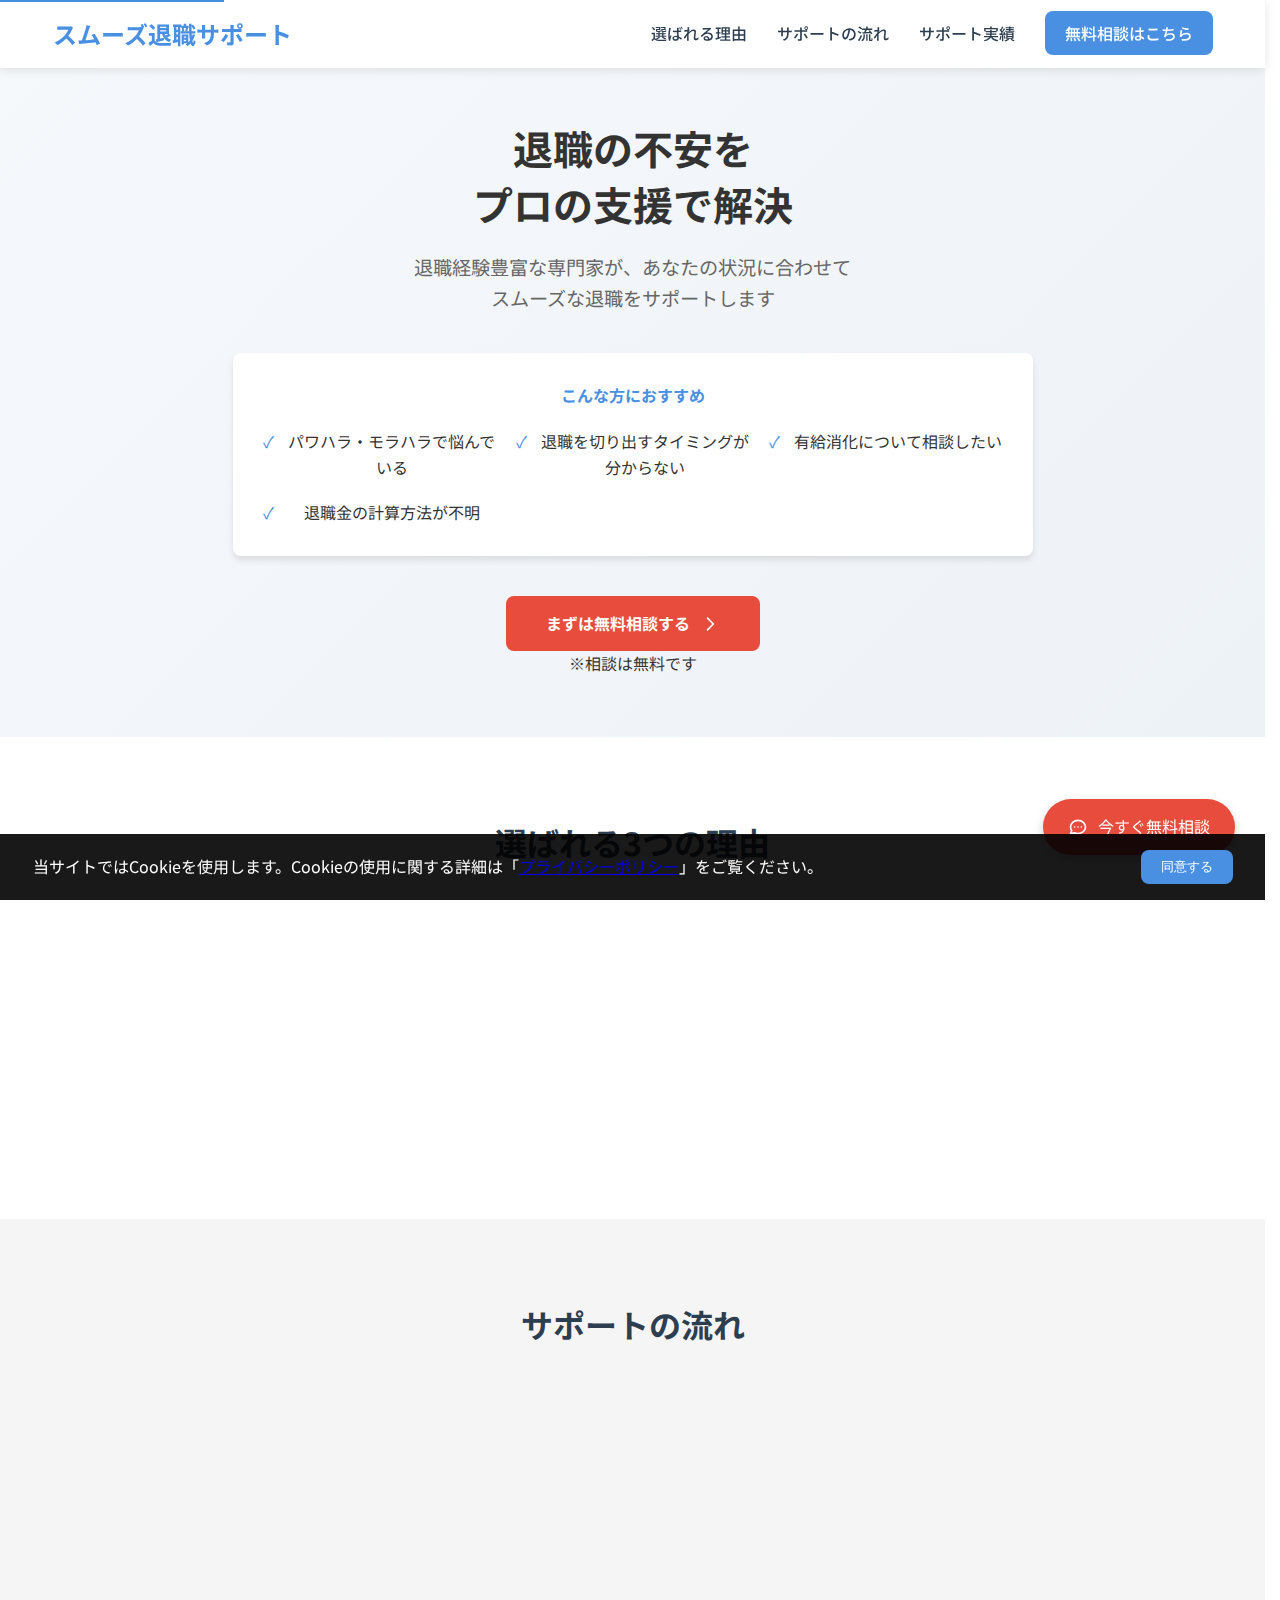
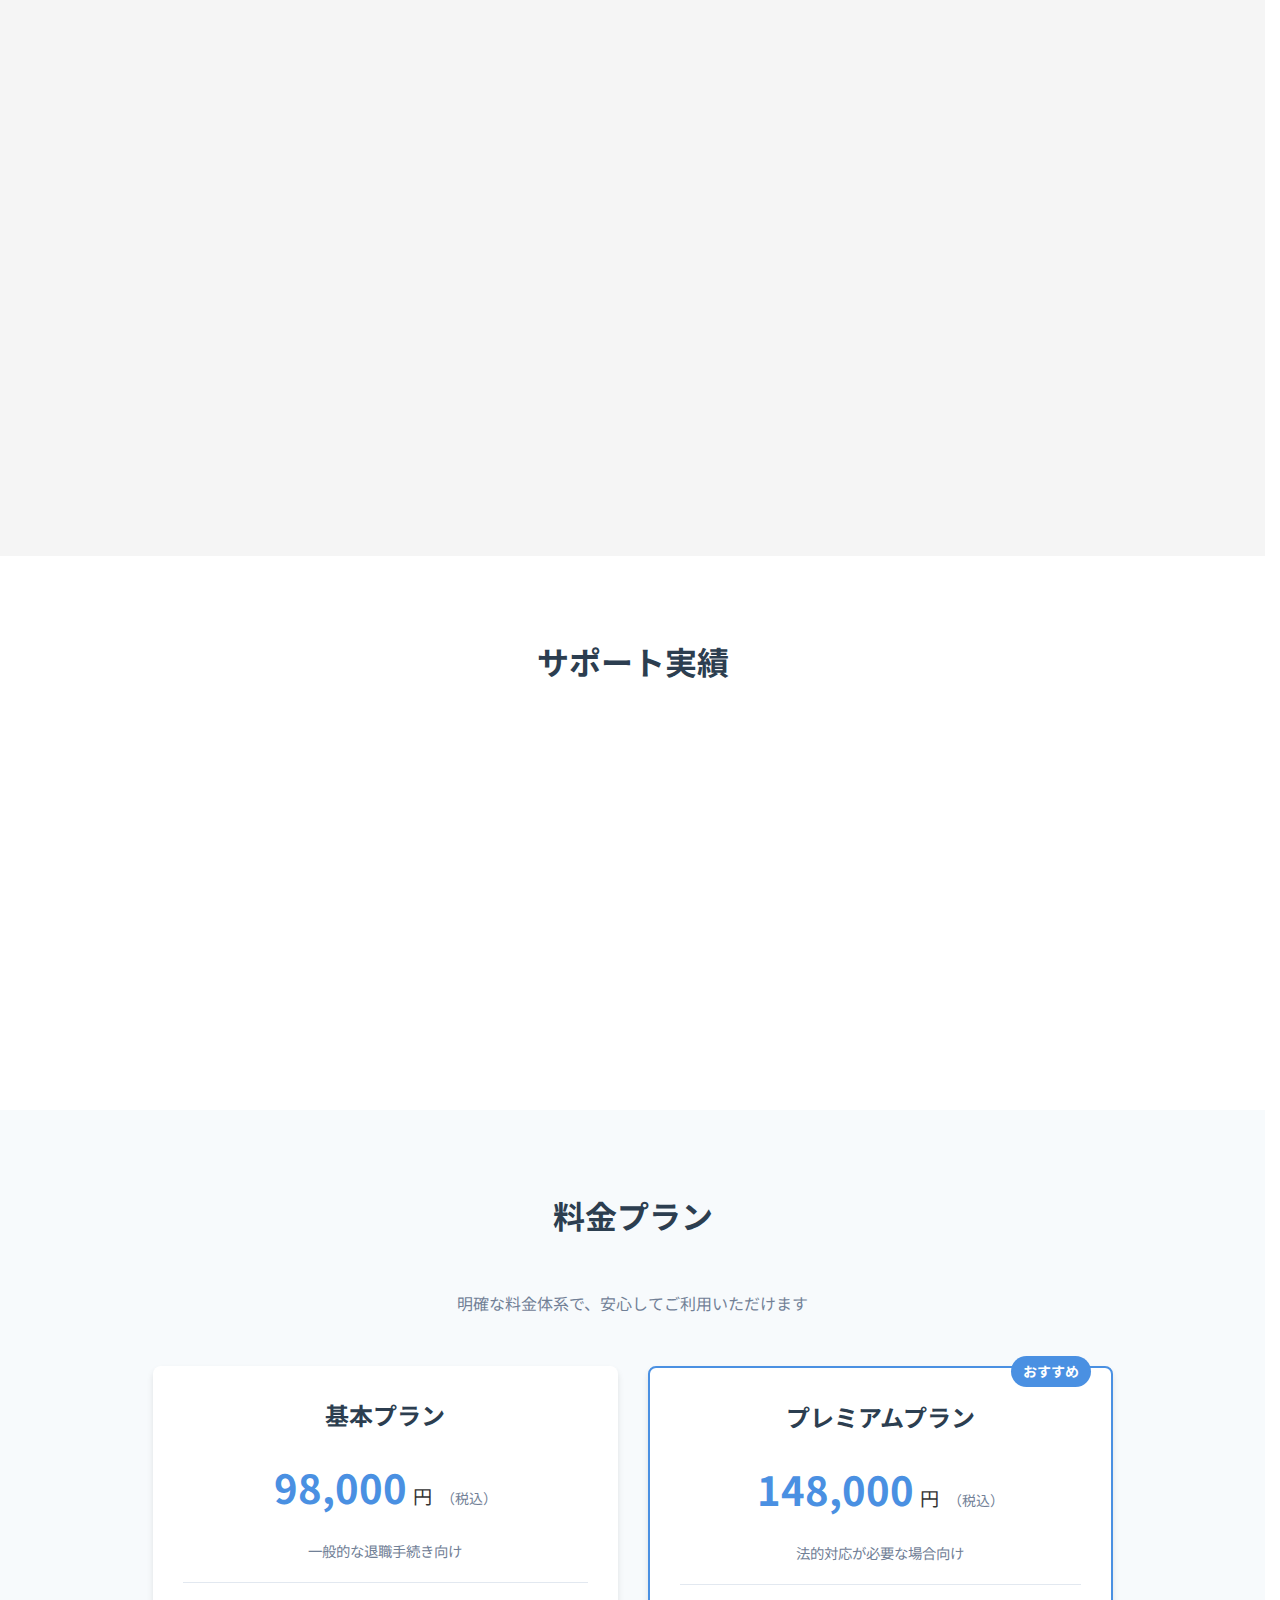
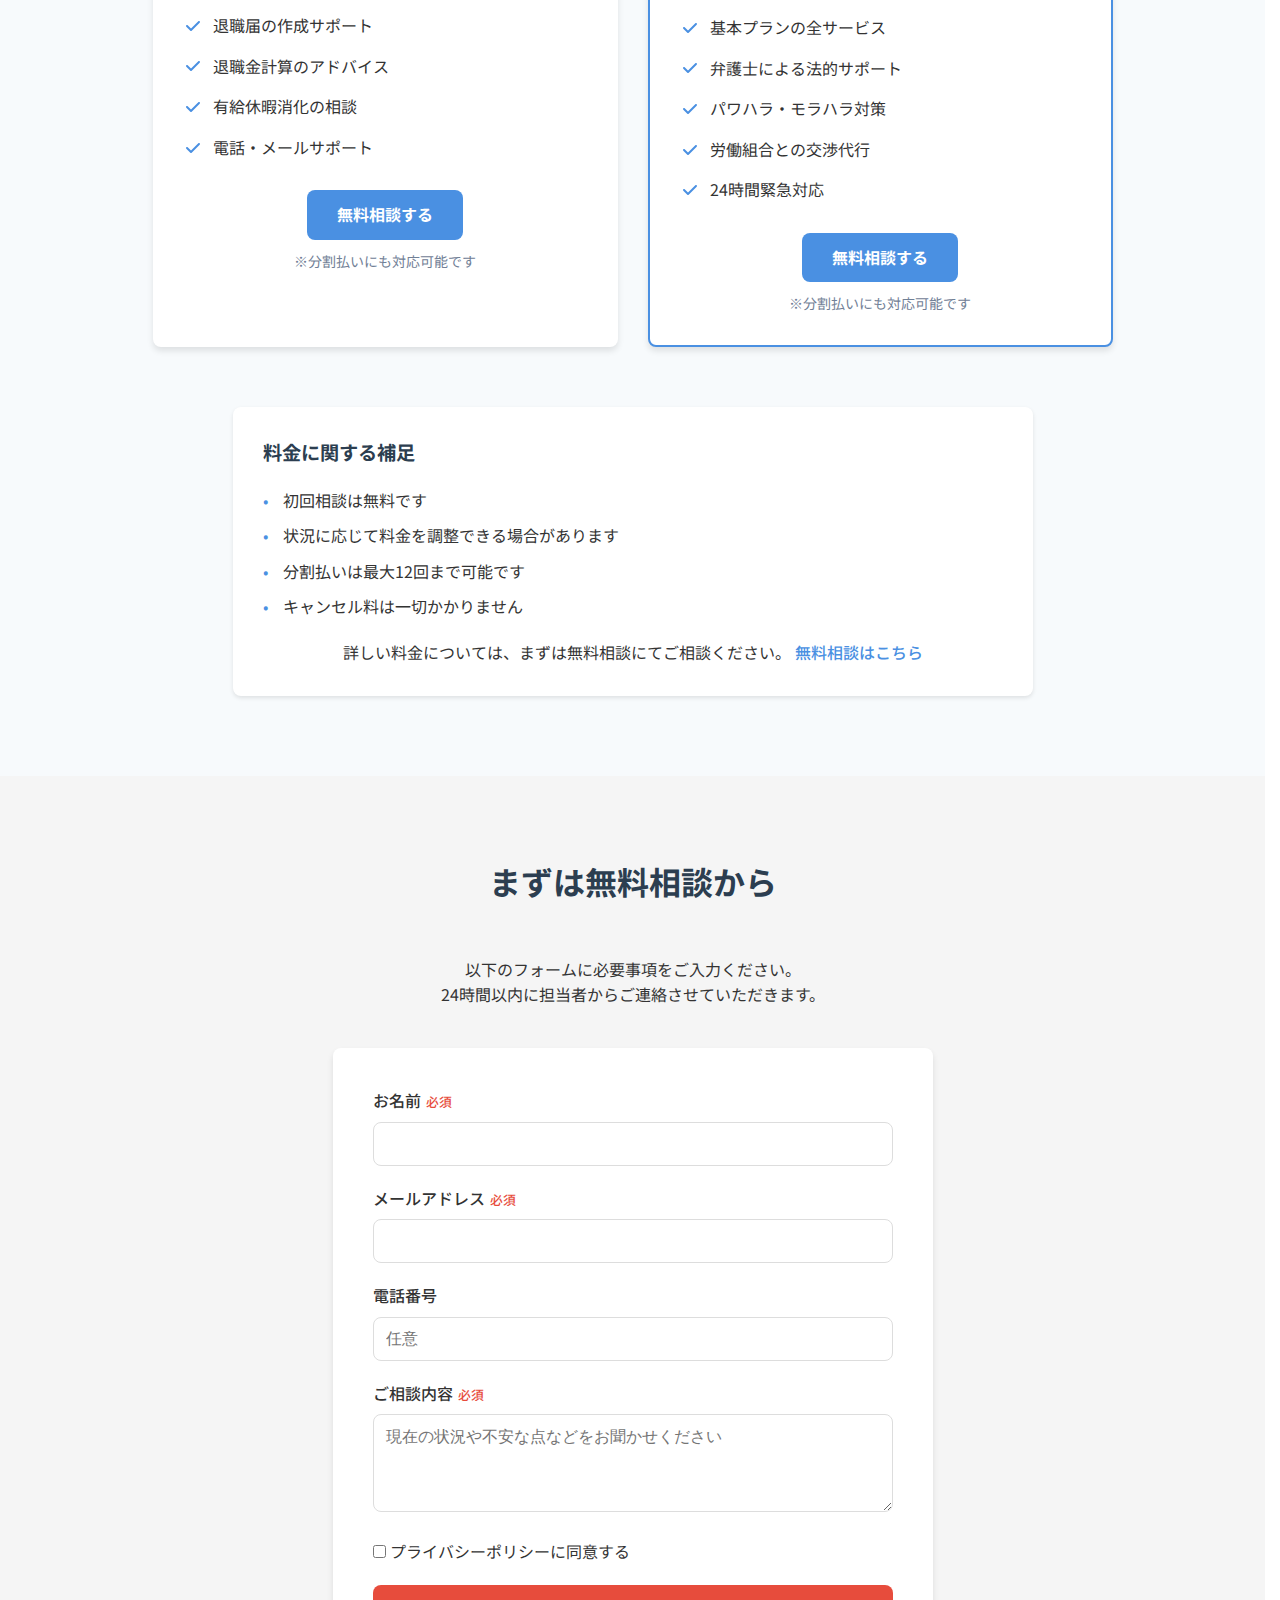
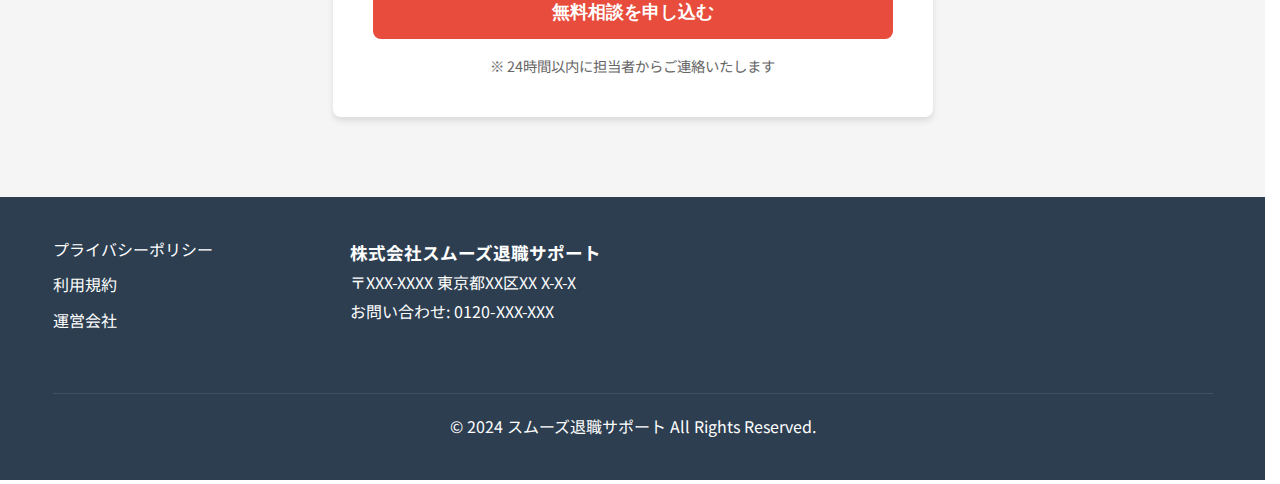
<file: index.html>
<!DOCTYPE html>
<html lang="ja">
<head>
    <meta charset="UTF-8">
    <meta name="viewport" content="width=device-width, initial-scale=1.0">
    <meta name="description" content="退職のプロフェッショナルが、あなたの退職をスムーズにサポート。経験豊富な専門家による無料相談から、退職までの全プロセスをサポートします。">
    <meta name="keywords" content="退職代行,退職サポート,パワハラ,モラハラ,労働問題,退職相談">
    <meta name="format-detection" content="telephone=no">
    <meta property="og:title" content="スムーズ退職サポート - 専門家による退職支援サービス">
    <meta property="og:description" content="退職のプロフェッショナルが、あなたの退職をスムーズにサポート。経験豊富な専門家による無料相談から、退職までの全プロセスをサポートします。">
    <meta property="og:type" content="website">
    <meta property="og:url" content="https://your-domain.com/">
    <meta property="og:image" content="https://your-domain.com/images/ogp.jpg">
    <meta name="twitter:card" content="summary_large_image">
    <title>スムーズ退職サポート - 専門家による退職支援サービス</title>
    <link rel="canonical" href="https://your-domain.com/">
    <link rel="icon" href="favicon.ico">
    <link rel="apple-touch-icon" href="apple-touch-icon.png">
    <link rel="stylesheet" href="css/style.css">
    <link rel="preconnect" href="https://fonts.googleapis.com">
    <link rel="preconnect" href="https://fonts.gstatic.com" crossorigin>
    <link href="https://fonts.googleapis.com/css2?family=Noto+Sans+JP:wght@400;500;700&display=swap" rel="stylesheet">
    <!-- Schema.org マークアップ -->
    <script type="application/ld+json">
    {
        "@context": "https://schema.org",
        "@type": "Organization",
        "name": "スムーズ退職サポート",
        "description": "退職のプロフェッショナルが、あなたの退職をスムーズにサポート。",
        "url": "https://your-domain.com/",
        "contactPoint": {
            "@type": "ContactPoint",
            "telephone": "",
            "contactType": "customer service"
        }
    }
    </script>
</head>
<body>
    <a href="#main" class="skip-link">メインコンテンツへスキップ</a>
    <header class="header" role="banner">
        <div class="header-inner">
            <div class="logo">
                <a href="/">
                    <h1>スムーズ退職サポート</h1>
                </a>
            </div>
            <button class="menu-toggle" aria-label="メニュー">
                <span></span>
                <span></span>
                <span></span>
            </button>
            <nav class="nav-menu">
                <ul class="menu">
                    <li><a href="#benefits">選ばれる理由</a></li>
                    <li><a href="#process">サポートの流れ</a></li>
                    <li><a href="#cases">サポート実績</a></li>
                    <li><a href="#contact" class="contact-btn">無料相談はこちら</a></li>
                </ul>
            </nav>
        </div>
    </header>

    <main id="main" role="main">
        <section class="hero-section">
            <div class="container">
                <div class="hero-content">
                    <h2 class="hero-title">退職の不安を<br>プロの支援で解決</h2>
                    <p class="hero-description">
                        退職経験豊富な専門家が、あなたの状況に合わせて<br>
                        スムーズな退職をサポートします
                    </p>
                    <div class="common-cases">
                        <p class="cases-title">こんな方におすすめ</p>
                        <ul class="cases-list">
                            <li>パワハラ・モラハラで悩んでいる</li>
                            <li>退職を切り出すタイミングが分からない</li>
                            <li>有給消化について相談したい</li>
                            <li>退職金の計算方法が不明</li>
                        </ul>
                    </div>
                    <div class="hero-cta">
                        <a href="#contact" class="cta-button">
                            まずは無料相談する
                            <svg width="20" height="20" fill="none" stroke="currentColor" viewBox="0 0 24 24">
                                <path stroke-linecap="round" stroke-linejoin="round" stroke-width="2" d="M9 5l7 7-7 7"/>
                            </svg>
                        </a>
                        <p class="cta-note">※相談は無料です</p>
                    </div>
                </div>
            </div>
        </section>

        <section id="benefits" class="benefits-section">
            <div class="container">
                <h2 class="section-title">選ばれる3つの理由</h2>
                <div class="benefits-grid">
                    <div class="benefit-card">
                        <div class="benefit-icon">
                            <svg width="24" height="24" fill="none" stroke="currentColor" viewBox="0 0 24 24">
                                <path stroke-linecap="round" stroke-linejoin="round" stroke-width="2" d="M9 12l2 2 4-4m6 2a9 9 0 11-18 0 9 9 0 0118 0z"/>
                            </svg>
                        </div>
                        <h3>経験豊富な専門家による支援</h3>
                        <p>1,000件以上の退職支援実績があり、様々なケースに対応できます</p>
                    </div>
                    <div class="benefit-card">
                        <div class="benefit-icon">
                            <svg width="24" height="24" fill="none" stroke="currentColor" viewBox="0 0 24 24">
                                <path stroke-linecap="round" stroke-linejoin="round" stroke-width="2" d="M12 8v4l3 3m6-3a9 9 0 11-18 0 9 9 0 0118 0z"/>
                            </svg>
                        </div>
                        <h3>スピーディーな対応</h3>
                        <p>相談から24時間以内に具体的な退職プランをご提案します</p>
                    </div>
                    <div class="benefit-card">
                        <div class="benefit-icon">
                            <svg width="24" height="24" fill="none" stroke="currentColor" viewBox="0 0 24 24">
                                <path stroke-linecap="round" stroke-linejoin="round" stroke-width="2" d="M12 15v2m-6 4h12a2 2 0 002-2v-6a2 2 0 00-2-2H6a2 2 0 00-2 2v6a2 2 0 002 2zm10-10V7a4 4 0 00-8 0v4h8z"/>
                            </svg>
                        </div>
                        <h3>安心の成功報酬型</h3>
                        <p>退職が成功するまで料金は一切発生しません</p>
                    </div>
                </div>
            </div>
        </section>

        <section id="process" class="service-process">
            <div class="container">
                <h2 class="section-title">サポートの流れ</h2>
                <div class="process-steps">
                    <div class="step">
                        <div class="step-number">1</div>
                        <h3>無料相談</h3>
                        <p>お客様の状況をヒアリングし、最適な退職プランをご提案します。</p>
                        <ul class="step-details">
                            <li>現在の職場環境</li>
                            <li>退職希望時期</li>
                            <li>気になる点・不安な点</li>
                        </ul>
                    </div>
                    <div class="step">
                        <div class="step-number">2</div>
                        <h3>退職プラン作成</h3>
                        <p>法律に基づいた退職手続きの進め方をご説明します。</p>
                        <ul class="step-details">
                            <li>退職届の作成支援</li>
                            <li>退職金シミュレーション</li>
                            <li>有給休暇の取得計画</li>
                        </ul>
                    </div>
                    <div class="step">
                        <div class="step-number">3</div>
                        <h3>交渉サポート</h3>
                        <p>必要に応じて会社との交渉をサポートします。</p>
                        <ul class="step-details">
                            <li>退職日の調整</li>
                            <li>引き継ぎ期間の設定</li>
                            <li>退職条件の確認</li>
                        </ul>
                    </div>
                    <div class="step">
                        <div class="step-number">4</div>
                        <h3>退職完了</h3>
                        <p>退職後の手続きまでしっかりサポート。</p>
                        <ul class="step-details">
                            <li>失業保険の申請</li>
                            <li>健康保険の切り替え</li>
                            <li>年金の手続き</li>
                        </ul>
                    </div>
                </div>
            </div>
        </section>

        <section id="cases" class="success-cases">
            <div class="container">
                <h2 class="section-title">サポート実績</h2>
                <div class="cases-grid">
                    <div class="case-card">
                        <p class="case-type">パワハラ解決</p>
                        <p class="case-detail">上司からの過度な叱責や深夜までの残業強要があり、メンタル面で限界を感じていました。弁護士と連携し、退職金満額と精神的苦痛に対する補償を受けることができました。</p>
                        <p class="case-result">30代女性・IT業界</p>
                    </div>
                    <div class="case-card">
                        <p class="case-type">円満退職</p>
                        <p class="case-detail">急な退職を申し出る必要があり、引き継ぎや退職時期について悩んでいました。適切なアドバイスにより、会社との良好な関係を保ったまま退職することができました。</p>
                        <p class="case-result">40代男性・製造業</p>
                    </div>
                    <div class="case-card">
                        <p class="case-type">有給消化</p>
                        <p class="case-detail">残っている有給休暇が20日以上あり、消化方法について相談。退職前に適切に有給を消化し、次の職場への移行もスムーズに行えました。</p>
                        <p class="case-result">20代女性・小売業</p>
                    </div>
                </div>
            </div>
        </section>

        <section id="pricing" class="pricing-section">
            <div class="container">
                <h2 class="section-title">料金プラン</h2>
                <p class="section-description">明確な料金体系で、安心してご利用いただけます</p>
                
                <div class="pricing-grid">
                    <div class="pricing-card basic">
                        <div class="pricing-header">
                            <h3>基本プラン</h3>
                            <div class="price">
                                <span class="amount">98,000</span>
                                <span class="currency">円</span>
                                <span class="tax">（税込）</span>
                            </div>
                            <p class="price-description">一般的な退職手続き向け</p>
                        </div>
                        <ul class="pricing-features">
                            <li>
                                <svg class="check-icon" width="20" height="20" viewBox="0 0 20 20" fill="none">
                                    <path d="M16.7 5.3c.4.4.4 1 0 1.4l-8 8c-.4.4-1 .4-1.4 0l-4-4c-.4-.4-.4-1 0-1.4.4-.4 1-.4 1.4 0l3.3 3.3 7.3-7.3c.4-.4 1-.4 1.4 0z" fill="currentColor"/>
                                </svg>
                                退職届の作成サポート
                            </li>
                            <li>
                                <svg class="check-icon" width="20" height="20" viewBox="0 0 20 20" fill="none">
                                    <path d="M16.7 5.3c.4.4.4 1 0 1.4l-8 8c-.4.4-1 .4-1.4 0l-4-4c-.4-.4-.4-1 0-1.4.4-.4 1-.4 1.4 0l3.3 3.3 7.3-7.3c.4-.4 1-.4 1.4 0z" fill="currentColor"/>
                                </svg>
                                退職金計算のアドバイス
                            </li>
                            <li>
                                <svg class="check-icon" width="20" height="20" viewBox="0 0 20 20" fill="none">
                                    <path d="M16.7 5.3c.4.4.4 1 0 1.4l-8 8c-.4.4-1 .4-1.4 0l-4-4c-.4-.4-.4-1 0-1.4.4-.4 1-.4 1.4 0l3.3 3.3 7.3-7.3c.4-.4 1-.4 1.4 0z" fill="currentColor"/>
                                </svg>
                                有給休暇消化の相談
                            </li>
                            <li>
                                <svg class="check-icon" width="20" height="20" viewBox="0 0 20 20" fill="none">
                                    <path d="M16.7 5.3c.4.4.4 1 0 1.4l-8 8c-.4.4-1 .4-1.4 0l-4-4c-.4-.4-.4-1 0-1.4.4-.4 1-.4 1.4 0l3.3 3.3 7.3-7.3c.4-.4 1-.4 1.4 0z" fill="currentColor"/>
                                </svg>
                                電話・メールサポート
                            </li>
                        </ul>
                        <div class="pricing-footer">
                            <a href="#contact" class="pricing-button">無料相談する</a>
                            <p class="payment-note">※分割払いにも対応可能です</p>
                        </div>
                    </div>

                    <div class="pricing-card premium">
                        <div class="recommended-badge">おすすめ</div>
                        <div class="pricing-header">
                            <h3>プレミアムプラン</h3>
                            <div class="price">
                                <span class="amount">148,000</span>
                                <span class="currency">円</span>
                                <span class="tax">（税込）</span>
                            </div>
                            <p class="price-description">法的対応が必要な場合向け</p>
                        </div>
                        <ul class="pricing-features">
                            <li>
                                <svg class="check-icon" width="20" height="20" viewBox="0 0 20 20" fill="none">
                                    <path d="M16.7 5.3c.4.4.4 1 0 1.4l-8 8c-.4.4-1 .4-1.4 0l-4-4c-.4-.4-.4-1 0-1.4.4-.4 1-.4 1.4 0l3.3 3.3 7.3-7.3c.4-.4 1-.4 1.4 0z" fill="currentColor"/>
                                </svg>
                                基本プランの全サービス
                            </li>
                            <li>
                                <svg class="check-icon" width="20" height="20" viewBox="0 0 20 20" fill="none">
                                    <path d="M16.7 5.3c.4.4.4 1 0 1.4l-8 8c-.4.4-1 .4-1.4 0l-4-4c-.4-.4-.4-1 0-1.4.4-.4 1-.4 1.4 0l3.3 3.3 7.3-7.3c.4-.4 1-.4 1.4 0z" fill="currentColor"/>
                                </svg>
                                弁護士による法的サポート
                            </li>
                            <li>
                                <svg class="check-icon" width="20" height="20" viewBox="0 0 20 20" fill="none">
                                    <path d="M16.7 5.3c.4.4.4 1 0 1.4l-8 8c-.4.4-1 .4-1.4 0l-4-4c-.4-.4-.4-1 0-1.4.4-.4 1-.4 1.4 0l3.3 3.3 7.3-7.3c.4-.4 1-.4 1.4 0z" fill="currentColor"/>
                                </svg>
                                パワハラ・モラハラ対策
                            </li>
                            <li>
                                <svg class="check-icon" width="20" height="20" viewBox="0 0 20 20" fill="none">
                                    <path d="M16.7 5.3c.4.4.4 1 0 1.4l-8 8c-.4.4-1 .4-1.4 0l-4-4c-.4-.4-.4-1 0-1.4.4-.4 1-.4 1.4 0l3.3 3.3 7.3-7.3c.4-.4 1-.4 1.4 0z" fill="currentColor"/>
                                </svg>
                                労働組合との交渉代行
                            </li>
                            <li>
                                <svg class="check-icon" width="20" height="20" viewBox="0 0 20 20" fill="none">
                                    <path d="M16.7 5.3c.4.4.4 1 0 1.4l-8 8c-.4.4-1 .4-1.4 0l-4-4c-.4-.4-.4-1 0-1.4.4-.4 1-.4 1.4 0l3.3 3.3 7.3-7.3c.4-.4 1-.4 1.4 0z" fill="currentColor"/>
                                </svg>
                                24時間緊急対応
                            </li>
                        </ul>
                        <div class="pricing-footer">
                            <a href="#contact" class="pricing-button">無料相談する</a>
                            <p class="payment-note">※分割払いにも対応可能です</p>
                        </div>
                    </div>
                </div>

                <div class="pricing-notes">
                    <h3>料金に関する補足</h3>
                    <ul>
                        <li>初回相談は無料です</li>
                        <li>状況に応じて料金を調整できる場合があります</li>
                        <li>分割払いは最大12回まで可能です</li>
                        <li>キャンセル料は一切かかりません</li>
                    </ul>
                    <p class="pricing-contact">
                        詳しい料金については、まずは無料相談にてご相談ください。
                        <a href="#contact" class="text-link">無料相談はこちら</a>
                    </p>
                </div>
            </div>
        </section>

        <section id="contact" class="contact-section">
            <div class="container">
                <h2 class="section-title">まずは無料相談から</h2>
                <div class="contact-intro">
                    <p>以下のフォームに必要事項をご入力ください。<br>24時間以内に担当者からご連絡させていただきます。</p>
                </div>
                <form class="contact-form" id="contactForm">
                    <div class="form-group">
                        <label class="form-label" for="name">お名前<span class="required">必須</span></label>
                        <input type="text" id="name" class="form-input" required>
                    </div>
                    <div class="form-group">
                        <label class="form-label" for="email">メールアドレス<span class="required">必須</span></label>
                        <input type="email" id="email" class="form-input" required>
                    </div>
                    <div class="form-group">
                        <label class="form-label" for="tel">電話番号</label>
                        <input type="tel" id="tel" class="form-input" placeholder="任意">
                    </div>
                    <div class="form-group">
                        <label class="form-label" for="message">ご相談内容<span class="required">必須</span></label>
                        <textarea id="message" class="form-input" rows="4" required placeholder="現在の状況や不安な点などをお聞かせください"></textarea>
                    </div>
                    <div class="form-group privacy-group">
                        <label class="checkbox-label">
                            <input type="checkbox" required>
                            <span>プライバシーポリシーに同意する</span>
                        </label>
                    </div>
                    <button type="submit" class="submit-btn">無料相談を申し込む</button>
                    <p class="form-note">※ 24時間以内に担当者からご連絡いたします</p>
                </form>
            </div>
        </section>
    </main>

    <footer class="footer" role="contentinfo">
        <div class="container">
            <div class="footer-content">
                <div class="footer-nav">
                    <nav aria-label="フッターナビゲーション">
                        <ul class="footer-menu">
                            <li><a href="privacy.html">プライバシーポリシー</a></li>
                            <li><a href="terms.html">利用規約</a></li>
                            <li><a href="company.html">運営会社</a></li>
                        </ul>
                    </nav>
                </div>
                <p class="footer-contact">
                    <span class="company-name">株式会社スムーズ退職サポート</span><br>
                    〒XXX-XXXX 東京都XX区XX X-X-X<br>
                    お問い合わせ: 0120-XXX-XXX
                </p>
                <p class="copyright">&copy; 2024 スムーズ退職サポート All Rights Reserved.</p>
            </div>
        </div>
    </footer>

    <div class="floating-cta" aria-hidden="true">
        <a href="#contact" class="floating-cta-btn">
            <svg width="20" height="20" fill="none" stroke="currentColor" viewBox="0 0 24 24" aria-hidden="true">
                <path stroke-linecap="round" stroke-linejoin="round" stroke-width="2" d="M8 12h.01M12 12h.01M16 12h.01M21 12c0 4.418-4.03 8-9 8a9.863 9.863 0 01-4.255-.949L3 20l1.395-3.72C3.512 15.042 3 13.574 3 12c0-4.418 4.03-8 9-8s9 3.582 9 8z"/>
            </svg>
            今すぐ無料相談
        </a>
    </div>

    <div id="cookie-consent" class="cookie-consent" role="alert" aria-live="polite">
        <div class="cookie-content">
            <p>当サイトではCookieを使用します。Cookieの使用に関する詳細は「<a href="privacy.html">プライバシーポリシー</a>」をご覧ください。</p>
            <button id="cookie-accept" class="cookie-btn">同意する</button>
        </div>
    </div>

    <script src="js/main.js" defer></script>
    <!-- Google Analytics -->
    <script async src="https://www.googletagmanager.com/gtag/js?id=G-XXXXXXXXXX"></script>
    <script>
        window.dataLayer = window.dataLayer || [];
        function gtag(){dataLayer.push(arguments);}
        gtag('js', new Date());
        gtag('config', 'G-XXXXXXXXXX');
    </script>
</body>
</html>
</file>
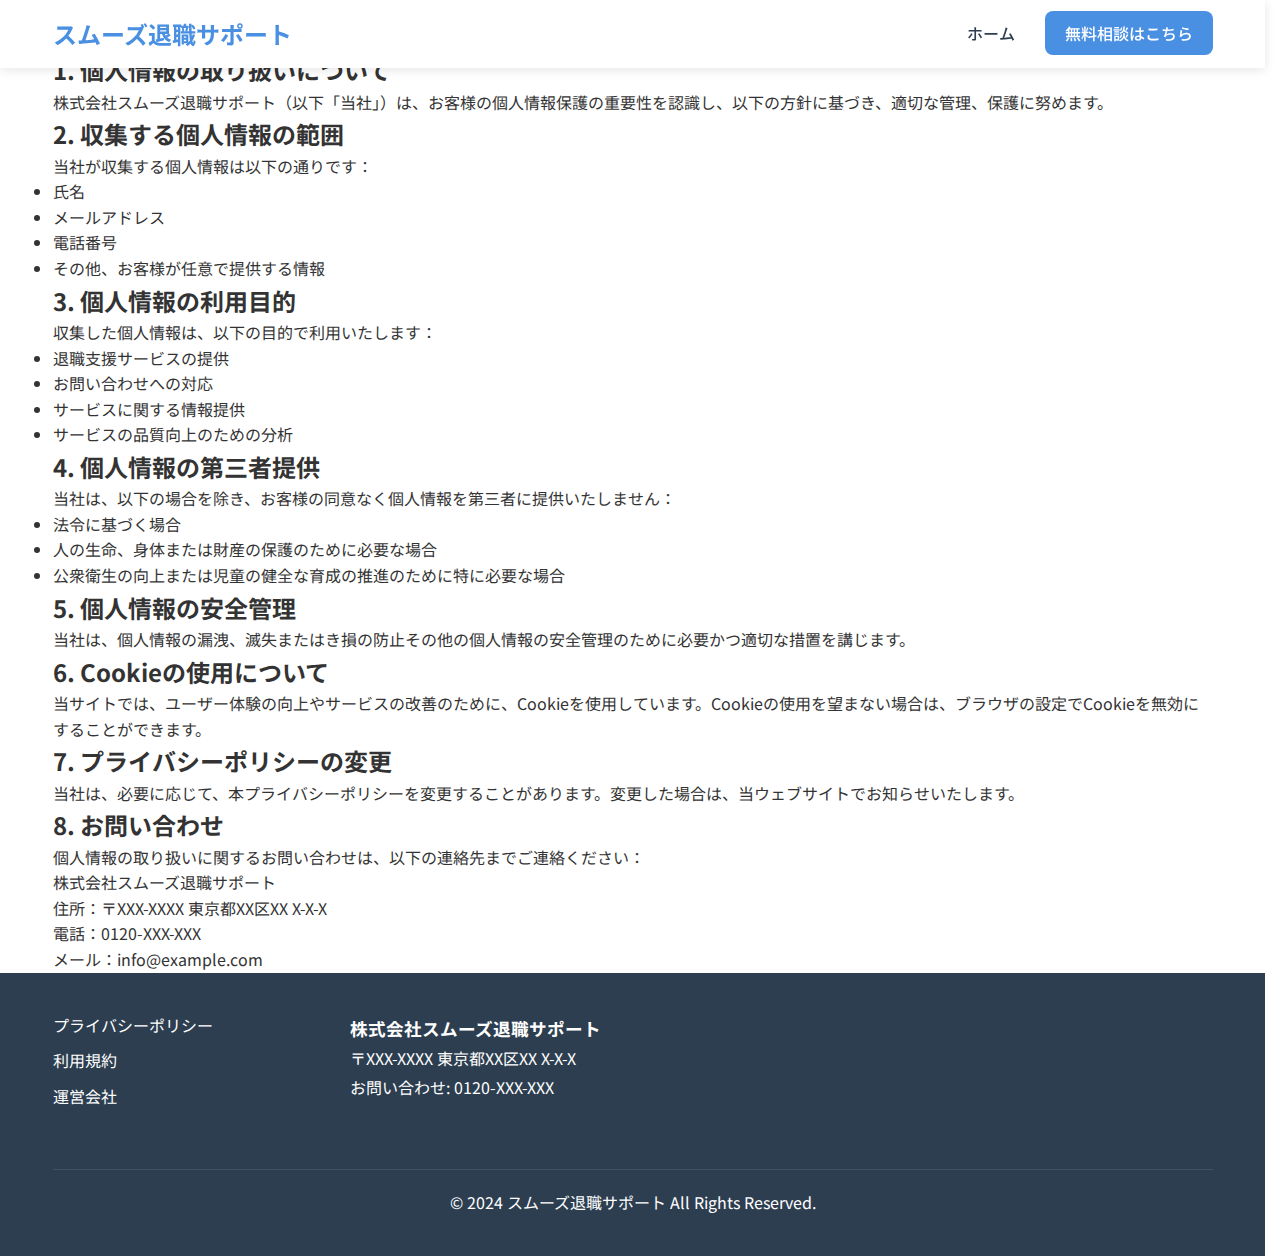
<file: privacy.html>
<!DOCTYPE html>
<html lang="ja">
<head>
    <meta charset="UTF-8">
    <meta name="viewport" content="width=device-width, initial-scale=1.0">
    <meta name="description" content="スムーズ退職サポートのプライバシーポリシー。お客様の個人情報の取り扱いについて説明します。">
    <title>プライバシーポリシー - スムーズ退職サポート</title>
    <link rel="stylesheet" href="css/style.css">
    <link rel="preconnect" href="https://fonts.googleapis.com">
    <link rel="preconnect" href="https://fonts.gstatic.com" crossorigin>
    <link href="https://fonts.googleapis.com/css2?family=Noto+Sans+JP:wght@400;500;700&display=swap" rel="stylesheet">
</head>
<body>
    <header class="header" role="banner">
        <div class="header-inner">
            <div class="logo">
                <a href="/">
                    <h1>スムーズ退職サポート</h1>
                </a>
            </div>
            <nav class="nav-menu">
                <ul class="menu">
                    <li><a href="/">ホーム</a></li>
                    <li><a href="/#contact" class="contact-btn">無料相談はこちら</a></li>
                </ul>
            </nav>
        </div>
    </header>

    <main class="privacy-page" role="main">
        <div class="container">
            <h1 class="page-title">プライバシーポリシー</h1>
            
            <section class="privacy-section">
                <h2>1. 個人情報の取り扱いについて</h2>
                <p>株式会社スムーズ退職サポート（以下「当社」）は、お客様の個人情報保護の重要性を認識し、以下の方針に基づき、適切な管理、保護に努めます。</p>
            </section>

            <section class="privacy-section">
                <h2>2. 収集する個人情報の範囲</h2>
                <p>当社が収集する個人情報は以下の通りです：</p>
                <ul>
                    <li>氏名</li>
                    <li>メールアドレス</li>
                    <li>電話番号</li>
                    <li>その他、お客様が任意で提供する情報</li>
                </ul>
            </section>

            <section class="privacy-section">
                <h2>3. 個人情報の利用目的</h2>
                <p>収集した個人情報は、以下の目的で利用いたします：</p>
                <ul>
                    <li>退職支援サービスの提供</li>
                    <li>お問い合わせへの対応</li>
                    <li>サービスに関する情報提供</li>
                    <li>サービスの品質向上のための分析</li>
                </ul>
            </section>

            <section class="privacy-section">
                <h2>4. 個人情報の第三者提供</h2>
                <p>当社は、以下の場合を除き、お客様の同意なく個人情報を第三者に提供いたしません：</p>
                <ul>
                    <li>法令に基づく場合</li>
                    <li>人の生命、身体または財産の保護のために必要な場合</li>
                    <li>公衆衛生の向上または児童の健全な育成の推進のために特に必要な場合</li>
                </ul>
            </section>

            <section class="privacy-section">
                <h2>5. 個人情報の安全管理</h2>
                <p>当社は、個人情報の漏洩、滅失またはき損の防止その他の個人情報の安全管理のために必要かつ適切な措置を講じます。</p>
            </section>

            <section class="privacy-section">
                <h2>6. Cookieの使用について</h2>
                <p>当サイトでは、ユーザー体験の向上やサービスの改善のために、Cookieを使用しています。Cookieの使用を望まない場合は、ブラウザの設定でCookieを無効にすることができます。</p>
            </section>

            <section class="privacy-section">
                <h2>7. プライバシーポリシーの変更</h2>
                <p>当社は、必要に応じて、本プライバシーポリシーを変更することがあります。変更した場合は、当ウェブサイトでお知らせいたします。</p>
            </section>

            <section class="privacy-section">
                <h2>8. お問い合わせ</h2>
                <p>個人情報の取り扱いに関するお問い合わせは、以下の連絡先までご連絡ください：</p>
                <div class="contact-info">
                    <p>株式会社スムーズ退職サポート</p>
                    <p>住所：〒XXX-XXXX 東京都XX区XX X-X-X</p>
                    <p>電話：0120-XXX-XXX</p>
                    <p>メール：info@example.com</p>
                </div>
            </section>
        </div>
    </main>

    <footer class="footer" role="contentinfo">
        <div class="container">
            <div class="footer-content">
                <div class="footer-nav">
                    <nav aria-label="フッターナビゲーション">
                        <ul class="footer-menu">
                            <li><a href="privacy.html">プライバシーポリシー</a></li>
                            <li><a href="terms.html">利用規約</a></li>
                            <li><a href="company.html">運営会社</a></li>
                        </ul>
                    </nav>
                </div>
                <p class="footer-contact">
                    <span class="company-name">株式会社スムーズ退職サポート</span><br>
                    〒XXX-XXXX 東京都XX区XX X-X-X<br>
                    お問い合わせ: 0120-XXX-XXX
                </p>
                <p class="copyright">&copy; 2024 スムーズ退職サポート All Rights Reserved.</p>
            </div>
        </div>
    </footer>

    <script src="js/main.js" defer></script>
</body>
</html>
</file>
<file: css/style.css>
:root {
    --primary-color: #4A90E2;
    --secondary-color: #2C3E50;
    --accent-color: #E74C3C;
    --text-color: #333333;
    --light-gray: #F5F5F5;
    --border-radius: 8px;
    --light-text: #718096;
    --background: #ffffff;
    --light-background: #f7fafc;
    --border-color: #e2e8f0;
    --shadow-color: rgba(0, 0, 0, 0.1);
    --max-width: 1200px;
    --header-height: 80px;
}

* {
    margin: 0;
    padding: 0;
    box-sizing: border-box;
}

body {
    font-family: 'Noto Sans JP', sans-serif;
    color: var(--text-color);
    line-height: 1.6;
    overflow-x: hidden;
    position: relative;
    min-height: 100vh;
    -webkit-overflow-scrolling: touch;
}

body.no-scroll {
    overflow: hidden;
    position: fixed;
    width: 100%;
    height: 100%;
}

.container {
    max-width: var(--max-width);
    margin: 0 auto;
    padding: 0 20px;
}

/* ヘッダー */
.header {
    position: fixed;
    top: 0;
    left: 0;
    right: 0;
    background: white;
    box-shadow: 0 2px 10px rgba(0, 0, 0, 0.1);
    z-index: 1000;
    transition: transform 0.3s ease;
}

.header-hidden {
    transform: translateY(-100%);
}

.header-inner {
    display: flex;
    justify-content: space-between;
    align-items: center;
    padding: 15px 20px;
    max-width: var(--max-width);
    margin: 0 auto;
}

.logo h1 {
    font-size: 1.5rem;
    color: var(--primary-color);
}

.logo a {
    text-decoration: none;
    color: inherit;
}

.nav-menu {
    display: flex;
    align-items: center;
}

.menu {
    display: flex;
    list-style: none;
    gap: 30px;
}

.menu a {
    text-decoration: none;
    color: var(--secondary-color);
    font-weight: 500;
    transition: color 0.3s;
}

.menu a:hover {
    color: var(--primary-color);
}

.contact-btn {
    background: var(--primary-color);
    color: white !important;
    padding: 10px 20px;
    border-radius: var(--border-radius);
}

/* ヒーローセクション */
.hero-section {
    padding: 120px 0 60px;
    background: linear-gradient(135deg, #f6f9fc 0%, #edf2f7 100%);
}

.hero-content {
    text-align: center;
    max-width: 800px;
    margin: 0 auto;
}

.hero-title {
    font-size: 2.5rem;
    margin-bottom: 20px;
    line-height: 1.4;
}

.hero-description {
    font-size: 1.2rem;
    margin-bottom: 40px;
    color: #666;
}

.common-cases {
    background: white;
    padding: 30px;
    border-radius: var(--border-radius);
    margin-bottom: 40px;
    box-shadow: 0 4px 6px rgba(0, 0, 0, 0.1);
}

.cases-title {
    font-weight: bold;
    margin-bottom: 20px;
    color: var(--primary-color);
}

.cases-list {
    list-style: none;
    display: grid;
    grid-template-columns: repeat(auto-fit, minmax(200px, 1fr));
    gap: 20px;
}

.cases-list li {
    position: relative;
    padding-left: 25px;
}

.cases-list li::before {
    content: "✓";
    position: absolute;
    left: 0;
    color: var(--primary-color);
}

/* CTAボタン */
.cta-button {
    display: inline-flex;
    align-items: center;
    gap: 10px;
    background: var(--accent-color);
    color: white;
    text-decoration: none;
    padding: 15px 40px;
    border-radius: var(--border-radius);
    font-weight: bold;
    transition: transform 0.3s;
}

.cta-button:hover {
    transform: translateY(-2px);
}

/* 選ばれる理由セクション */
.benefits-section {
    padding: 80px 0;
    background: white;
}

.section-title {
    text-align: center;
    font-size: 2rem;
    margin-bottom: 50px;
    color: var(--secondary-color);
}

.benefits-grid {
    display: grid;
    grid-template-columns: repeat(auto-fit, minmax(280px, 1fr));
    gap: 30px;
    margin: 0 auto;
    max-width: 1000px;
}

.benefit-card {
    padding: 30px;
    background: white;
    border-radius: var(--border-radius);
    box-shadow: 0 4px 6px rgba(0, 0, 0, 0.1);
    text-align: center;
}

.benefit-icon {
    width: 60px;
    height: 60px;
    background: var(--primary-color);
    border-radius: 50%;
    display: flex;
    align-items: center;
    justify-content: center;
    margin: 0 auto 20px;
}

.benefit-icon svg {
    color: white;
}

/* サポートの流れ */
.service-process {
    padding: 80px 0;
    background: var(--light-gray);
}

.process-steps {
    display: grid;
    grid-template-columns: repeat(auto-fit, minmax(250px, 1fr));
    gap: 30px;
    margin: 0 auto;
    max-width: 1000px;
}

.step {
    background: white;
    padding: 30px;
    border-radius: var(--border-radius);
    box-shadow: 0 4px 6px rgba(0, 0, 0, 0.1);
}

.step-number {
    width: 40px;
    height: 40px;
    background: var(--primary-color);
    color: white;
    border-radius: 50%;
    display: flex;
    align-items: center;
    justify-content: center;
    font-weight: bold;
    margin-bottom: 20px;
}

.step-details {
    list-style: none;
    margin-top: 15px;
}

.step-details li {
    padding-left: 20px;
    position: relative;
    margin-bottom: 10px;
}

.step-details li::before {
    content: "•";
    position: absolute;
    left: 0;
    color: var(--primary-color);
}

/* サポート実績 */
.success-cases {
    padding: 80px 0;
    background: white;
}

.cases-grid {
    display: grid;
    grid-template-columns: repeat(auto-fit, minmax(300px, 1fr));
    gap: 30px;
    margin: 0 auto;
    max-width: 1000px;
}

.case-card {
    background: var(--light-gray);
    padding: 30px;
    border-radius: var(--border-radius);
}

.case-type {
    color: var(--primary-color);
    font-weight: bold;
    margin-bottom: 15px;
}

.case-detail {
    margin-bottom: 15px;
}

.case-result {
    color: #666;
    font-size: 0.9rem;
}

/* コンタクトフォーム */
.contact-section {
    padding: 80px 0;
    background: var(--light-gray);
}

.contact-intro {
    text-align: center;
    margin-bottom: 40px;
}

.contact-form {
    max-width: 600px;
    margin: 0 auto;
    background: white;
    padding: 40px;
    border-radius: var(--border-radius);
    box-shadow: 0 4px 6px rgba(0, 0, 0, 0.1);
}

.form-group {
    margin-bottom: 20px;
}

.form-label {
    display: block;
    margin-bottom: 8px;
    font-weight: 500;
}

.required {
    color: var(--accent-color);
    margin-left: 5px;
    font-size: 0.8rem;
}

.form-input {
    width: 100%;
    padding: 12px;
    border: 1px solid #ddd;
    border-radius: var(--border-radius);
    font-size: 1rem;
}

.privacy-group {
    display: flex;
    align-items: center;
    gap: 10px;
}

.submit-btn {
    width: 100%;
    padding: 15px;
    background: var(--accent-color);
    color: white;
    border: none;
    border-radius: var(--border-radius);
    font-size: 1.1rem;
    font-weight: bold;
    cursor: pointer;
    transition: background-color 0.3s;
}

.submit-btn:hover {
    background-color: #c0392b;
}

.form-note {
    text-align: center;
    margin-top: 15px;
    font-size: 0.9rem;
    color: #666;
}

/* フッター */
.footer {
    background: var(--secondary-color);
    color: white;
    padding: 40px 0;
}

.footer-content {
    display: grid;
    grid-template-columns: repeat(auto-fit, minmax(250px, 1fr));
    gap: 30px;
}

.footer-menu {
    list-style: none;
    padding: 0;
}

.footer-menu li {
    margin-bottom: 10px;
}

.footer-menu a {
    color: white;
    text-decoration: none;
    transition: opacity 0.3s;
}

.footer-menu a:hover {
    opacity: 0.8;
}

.footer-contact {
    color: white;
    line-height: 1.8;
}

.company-name {
    font-weight: bold;
    font-size: 1.1rem;
}

.copyright {
    grid-column: 1 / -1;
    text-align: center;
    margin-top: 20px;
    padding-top: 20px;
    border-top: 1px solid rgba(255, 255, 255, 0.1);
}

/* フローティングCTA */
.floating-cta {
    position: fixed;
    bottom: 30px;
    right: 30px;
    z-index: 1000;
}

.floating-cta-btn {
    display: flex;
    align-items: center;
    gap: 10px;
    background: var(--accent-color);
    color: white;
    text-decoration: none;
    padding: 15px 25px;
    border-radius: 30px;
    box-shadow: 0 4px 10px rgba(0, 0, 0, 0.2);
    transition: transform 0.3s;
}

.floating-cta-btn:hover {
    transform: translateY(-2px);
}

/* レスポンシブ対応 */
@media (max-width: 768px) {
    .header-inner {
        padding: 10px 15px;
    }

    .logo h1 {
        font-size: 1.2rem;
    }

    .menu-toggle {
        display: block;
        width: 30px;
        height: 24px;
        position: relative;
        background: none;
        border: none;
        cursor: pointer;
        z-index: 1000;
    }

    .menu-toggle span {
        display: block;
        width: 100%;
        height: 2px;
        background: var(--secondary-color);
        position: absolute;
        left: 0;
        transition: all 0.3s ease;
    }

    .menu-toggle span:nth-child(1) {
        top: 0;
    }

    .menu-toggle span:nth-child(2) {
        top: 50%;
        transform: translateY(-50%);
    }

    .menu-toggle span:nth-child(3) {
        bottom: 0;
    }

    .menu-toggle.active span:nth-child(1) {
        transform: translateY(11px) rotate(45deg);
    }

    .menu-toggle.active span:nth-child(2) {
        opacity: 0;
    }

    .menu-toggle.active span:nth-child(3) {
        transform: translateY(-11px) rotate(-45deg);
    }

    .nav-menu {
        position: fixed;
        top: 0;
        left: 0;
        right: 0;
        bottom: 0;
        background: rgba(255, 255, 255, 0.98);
        padding: 80px 20px 20px;
        transform: translateX(100%);
        transition: transform 0.3s ease;
        z-index: 999;
    }

    .nav-menu.active {
        transform: translateX(0);
    }

    .menu {
        flex-direction: column;
        align-items: center;
        gap: 25px;
    }

    .menu a {
        font-size: 1.1rem;
        padding: 10px;
    }

    /* ヒーローセクションのモバイル調整 */
    .hero-section {
        padding: 100px 0 40px;
    }

    .hero-title {
        font-size: 1.8rem;
        line-height: 1.4;
        margin-bottom: 15px;
    }

    .hero-description {
        font-size: 1rem;
        padding: 0 15px;
    }

    .common-cases {
        margin: 30px 15px;
        padding: 20px;
    }

    .cases-list {
        gap: 15px;
    }

    /* セクションの調整 */
    .section-title {
        font-size: 1.6rem;
        margin-bottom: 30px;
        padding: 0 15px;
    }

    .benefits-grid,
    .process-steps,
    .cases-grid {
        gap: 20px;
        padding: 0 15px;
    }

    .benefit-card,
    .step,
    .case-card {
        padding: 20px;
    }

    /* フォームの調整 */
    .contact-form {
        margin: 0 15px;
        padding: 25px 20px;
    }

    .form-group {
        margin-bottom: 15px;
    }

    .form-label {
        font-size: 0.9rem;
    }

    .form-input {
        padding: 10px;
        font-size: 1rem;
    }

    /* フッターの調整 */
    .footer-content {
        padding: 0 15px;
    }

    .footer-menu {
        margin-bottom: 20px;
    }

    .footer-contact {
        text-align: center;
        margin-bottom: 20px;
    }

    /* フローティングCTAの調整 */
    .floating-cta {
        left: 15px;
        right: 15px;
        bottom: 15px;
    }

    .floating-cta-btn {
        width: 100%;
        justify-content: center;
        padding: 12px 20px;
        font-size: 0.9rem;
    }

    /* 通知の調整 */
    .notification {
        left: 15px;
        right: 15px;
        padding: 12px 15px;
        font-size: 0.9rem;
    }
}

/* さらに小さい画面用の調整 */
@media (max-width: 480px) {
    .hero-title {
        font-size: 1.5rem;
    }

    .section-title {
        font-size: 1.4rem;
    }

    .benefit-card h3,
    .step h3 {
        font-size: 1.1rem;
    }

    .cases-list li {
        font-size: 0.9rem;
    }

    .cookie-content {
        padding: 10px;
    }

    .cookie-btn {
        padding: 8px 15px;
        font-size: 0.9rem;
    }
}

/* タッチデバイスの最適化 */
@media (hover: none) {
    .menu a,
    .cta-button,
    .floating-cta-btn,
    .submit-btn {
        -webkit-tap-highlight-color: transparent;
    }

    .menu a:active,
    .cta-button:active,
    .floating-cta-btn:active,
    .submit-btn:active {
        opacity: 0.7;
    }
}

/* セーフエリアの対応 */
@supports (padding: max(0px)) {
    .header {
        padding-left: max(15px, env(safe-area-inset-left));
        padding-right: max(15px, env(safe-area-inset-right));
    }

    .floating-cta {
        padding-bottom: max(15px, env(safe-area-inset-bottom));
    }
}

/* アニメーション */
@keyframes fadeIn {
    from {
        opacity: 0;
        transform: translateY(20px);
    }
    to {
        opacity: 1;
        transform: translateY(0);
    }
}

.benefit-card, .step, .case-card {
    animation: fadeIn 0.6s ease-out forwards;
}

/* モバイルメニュー */
.menu-toggle {
    display: none;
    flex-direction: column;
    justify-content: space-between;
    width: 30px;
    height: 21px;
    background: none;
    border: none;
    cursor: pointer;
    padding: 0;
}

.menu-toggle span {
    display: block;
    width: 100%;
    height: 3px;
    background: var(--primary-color);
    transition: all 0.3s ease;
}

@media (max-width: 480px) {
    .section-title {
        font-size: 1.75rem;
    }

    .benefit-card,
    .step,
    .case-card {
        padding: 1.5rem;
    }
}

/* アクセシビリティ */
.skip-link {
    position: absolute;
    top: -40px;
    left: 0;
    background: var(--primary-color);
    color: white;
    padding: 8px;
    z-index: 1001;
    transition: top 0.3s;
}

.skip-link:focus {
    top: 0;
}

/* Cookie同意 */
.cookie-consent {
    position: fixed;
    bottom: 0;
    left: 0;
    right: 0;
    background: rgba(0, 0, 0, 0.9);
    color: white;
    padding: 1rem;
    z-index: 1000;
    transform: translateY(100%);
    transition: transform 0.3s ease;
}

.cookie-consent.show {
    transform: translateY(0);
}

.cookie-content {
    max-width: var(--max-width);
    margin: 0 auto;
    display: flex;
    align-items: center;
    justify-content: space-between;
    gap: 20px;
}

.cookie-btn {
    background: var(--primary-color);
    color: white;
    border: none;
    padding: 8px 20px;
    border-radius: var(--border-radius);
    cursor: pointer;
    white-space: nowrap;
}

/* フォーム強化 */
.form-input:focus {
    outline: none;
    border-color: var(--primary-color);
    box-shadow: 0 0 0 2px rgba(74, 144, 226, 0.2);
}

.form-group.error .form-input {
    border-color: var(--accent-color);
}

.error-message {
    color: var(--accent-color);
    font-size: 0.875rem;
    margin-top: 4px;
    display: none;
}

.form-group.error .error-message {
    display: block;
}

/* アニメーション改善 */
@keyframes slideInUp {
    from {
        transform: translateY(20px);
        opacity: 0;
    }
    to {
        transform: translateY(0);
        opacity: 1;
    }
}

.animate-slide-up {
    animation: slideInUp 0.6s ease forwards;
}

/* 印刷用スタイル */
@media print {
    .floating-cta,
    .cookie-consent {
        display: none;
    }
}

/* フォーカス表示の改善 */
:focus {
    outline: 2px solid var(--primary-color);
    outline-offset: 2px;
}

/* ハイコントラストモード対応 */
@media (forced-colors: active) {
    .button,
    .cta-button,
    .floating-cta-btn {
        border: 2px solid currentColor;
    }
}

/* スクロールバーのジャンプ防止 */
html {
    scrollbar-gutter: stable;
}

/* iOSのスクロールバウンス対策 */
body {
    position: relative;
    min-height: 100vh;
    overflow-x: hidden;
    -webkit-overflow-scrolling: touch;
}

body.no-scroll {
    overflow: hidden;
    position: fixed;
    width: 100%;
    height: 100%;
}

/* 料金セクション */
.pricing-section {
    padding: 80px 0;
    background: var(--light-background);
}

.section-description {
    text-align: center;
    max-width: 600px;
    margin: 0 auto 50px;
    color: var(--light-text);
}

.pricing-grid {
    display: grid;
    grid-template-columns: repeat(auto-fit, minmax(300px, 1fr));
    gap: 30px;
    max-width: 1000px;
    margin: 0 auto;
    padding: 0 20px;
}

.pricing-card {
    background: white;
    border-radius: var(--border-radius);
    box-shadow: 0 4px 6px var(--shadow-color);
    padding: 30px;
    position: relative;
    transition: transform 0.3s ease, box-shadow 0.3s ease;
}

.pricing-card:hover {
    transform: translateY(-5px);
    box-shadow: 0 8px 12px var(--shadow-color);
}

.pricing-card.premium {
    border: 2px solid var(--primary-color);
}

.recommended-badge {
    position: absolute;
    top: -12px;
    right: 20px;
    background: var(--primary-color);
    color: white;
    padding: 4px 12px;
    border-radius: 20px;
    font-size: 0.875rem;
    font-weight: bold;
}

.pricing-header {
    text-align: center;
    margin-bottom: 30px;
    padding-bottom: 20px;
    border-bottom: 1px solid var(--border-color);
}

.pricing-header h3 {
    color: var(--secondary-color);
    font-size: 1.5rem;
    margin-bottom: 15px;
}

.price {
    margin: 20px 0;
}

.amount {
    font-size: 2.5rem;
    font-weight: bold;
    color: var(--primary-color);
}

.currency {
    font-size: 1.2rem;
    margin-left: 2px;
}

.tax {
    font-size: 0.875rem;
    color: var(--light-text);
    margin-left: 5px;
}

.price-description {
    color: var(--light-text);
    font-size: 0.9rem;
}

.pricing-features {
    list-style: none;
    margin: 0;
    padding: 0;
}

.pricing-features li {
    display: flex;
    align-items: center;
    gap: 10px;
    margin-bottom: 15px;
    color: var(--text-color);
}

.check-icon {
    color: var(--primary-color);
    flex-shrink: 0;
}

.pricing-footer {
    margin-top: 30px;
    text-align: center;
}

.pricing-button {
    display: inline-block;
    background: var(--primary-color);
    color: white;
    text-decoration: none;
    padding: 12px 30px;
    border-radius: var(--border-radius);
    font-weight: bold;
    transition: background-color 0.3s;
}

.pricing-button:hover {
    background-color: #3578c7;
}

.payment-note {
    margin-top: 10px;
    font-size: 0.875rem;
    color: var(--light-text);
}

.pricing-notes {
    max-width: 800px;
    margin: 60px auto 0;
    padding: 30px;
    background: white;
    border-radius: var(--border-radius);
    box-shadow: 0 2px 4px var(--shadow-color);
}

.pricing-notes h3 {
    color: var(--secondary-color);
    margin-bottom: 20px;
    font-size: 1.2rem;
}

.pricing-notes ul {
    list-style: none;
    padding: 0;
    margin-bottom: 20px;
}

.pricing-notes li {
    position: relative;
    padding-left: 20px;
    margin-bottom: 10px;
    color: var(--text-color);
}

.pricing-notes li::before {
    content: "•";
    position: absolute;
    left: 0;
    color: var(--primary-color);
}

.pricing-contact {
    text-align: center;
    margin-top: 20px;
}

.text-link {
    color: var(--primary-color);
    text-decoration: none;
    font-weight: 500;
    transition: color 0.3s;
}

.text-link:hover {
    color: #3578c7;
}

/* レスポンシブ対応 */
@media (max-width: 768px) {
    .pricing-grid {
        grid-template-columns: 1fr;
        padding: 0 15px;
    }

    .pricing-card {
        padding: 20px;
    }

    .amount {
        font-size: 2rem;
    }

    .pricing-notes {
        margin: 40px 15px 0;
        padding: 20px;
    }
}

/* アニメーション */
@keyframes fadeInUp {
    from {
        opacity: 0;
        transform: translateY(20px);
    }
    to {
        opacity: 1;
        transform: translateY(0);
    }
}

.pricing-card {
    animation: fadeInUp 0.6s ease-out forwards;
}

.pricing-card:nth-child(2) {
    animation-delay: 0.2s;
}
</file>
